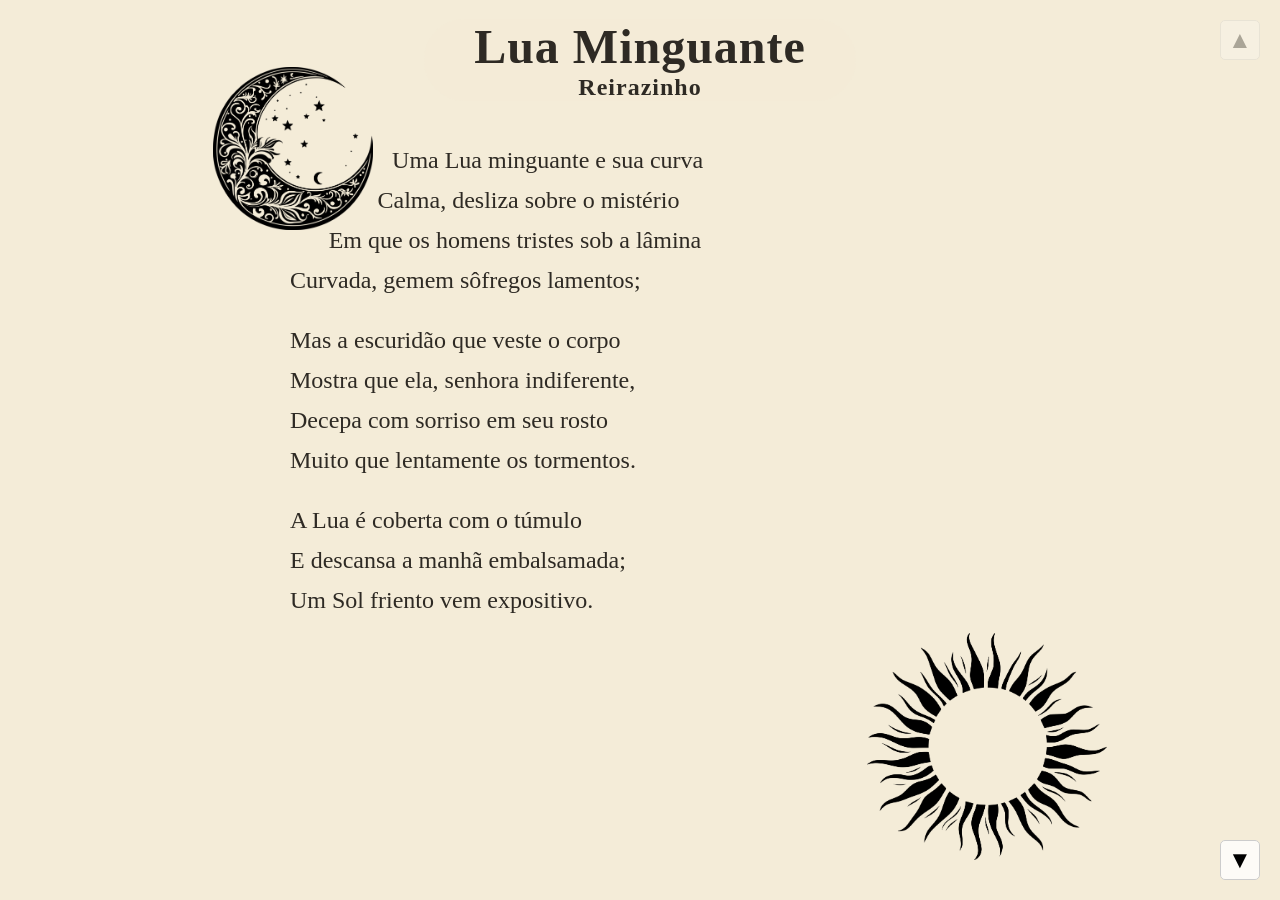
<file: luaMinguante/index.html>
<!DOCTYPE html>

<html lang="pt-BR">

<head>
    <meta charset="UTF-8" />
    <meta name="viewport" content="width=device-width, initial-scale=1.0" />
    <title>Lua Minguante</title>

    <link rel="preconnect" href="https://fonts.googleapis.com">
    <link rel="preconnect" href="https://fonts.gstatic.com" crossorigin>
    <link
        href="https://fonts.googleapis.com/css2?family=Exo+2:ital,wght@0,100..900;1,100..900&family=IM+Fell+English+SC&family=Uncial+Antiqua&display=swap"
        rel="stylesheet">


  <script type="module" crossorigin src="./assets/index-VceSA2VE.js"></script>
  <link rel="stylesheet" crossorigin href="./assets/index-WVuygqHQ.css">
</head>

<body>
    <div class="container">
        <div id="titulo">
            <div id="container-titulo">
                <h1>Lua Minguante</h1>
                <h2>Reirazinho</h2>
            </div>
        </div>

        <div id="stage">
            <div id="text-layer"></div>
        </div>
        <img id="lua" src="./assets/lua-BURurBFW.png" draggable="false" />
        <img id="sol" src="./assets/sol-C4yi5KgK.png" draggable="false" />

        <button id="scroll-up" style="display:none;">▲</button>
        <button id="scroll-down" style="display:none;">▼</button>

    </div>

</body>

</html>
</file>
<file: luaMinguante/assets/index-WVuygqHQ.css>
*{box-sizing:border-box;-webkit-user-select:none;user-select:none;margin:0;padding:0}html{overflow:hidden}body{color:#2e2a24;background:#f4ecd8;justify-content:center;align-items:flex-start;min-height:100vh;padding:20px;font-family:IM Fell English SC,serif;display:flex;overflow:hidden}.container{text-align:justify;width:100%;max-width:700px;margin-top:130px}h1{text-align:center;letter-spacing:1px;font-size:clamp(2rem,5vw,3rem)}h2{text-align:center;letter-spacing:1px;font-size:clamp(1.5rem,2.5vw,1.5rem)}#stage{width:100%;position:relative}.line{white-space:nowrap;-webkit-user-select:none;user-select:none;font-family:IM Fell English SC,serif;font-size:24px;line-height:20px;position:absolute}#lua,#sol{cursor:grab;z-index:10;width:160px;position:fixed}#sol{width:240px}#titulo{z-index:20;flex-direction:column;justify-content:center;align-items:center;width:100%;height:100px;display:flex;position:fixed;top:10px;left:0}#container-titulo{-webkit-backdrop-filter:blur(2px);background-color:#f4ecd899;border-radius:40px;flex-direction:column;justify-content:center;align-items:center;padding:0 50px;display:flex}#autor h2{-webkit-backdrop-filter:blur(2px);background-color:#f4ecd899;border-radius:40px;padding:0 50px}#text-layer{-webkit-user-select:none;user-select:none;transition:transform .3s;position:absolute;inset:0;transform:translateY(0)}#scroll-up,#scroll-down{z-index:20;cursor:pointer;background:#fffc;border:1px solid #ccc;border-radius:5px;width:40px;height:40px;font-size:24px;position:fixed;right:20px}#scroll-up{top:20px}#scroll-down{bottom:20px}
</file>
